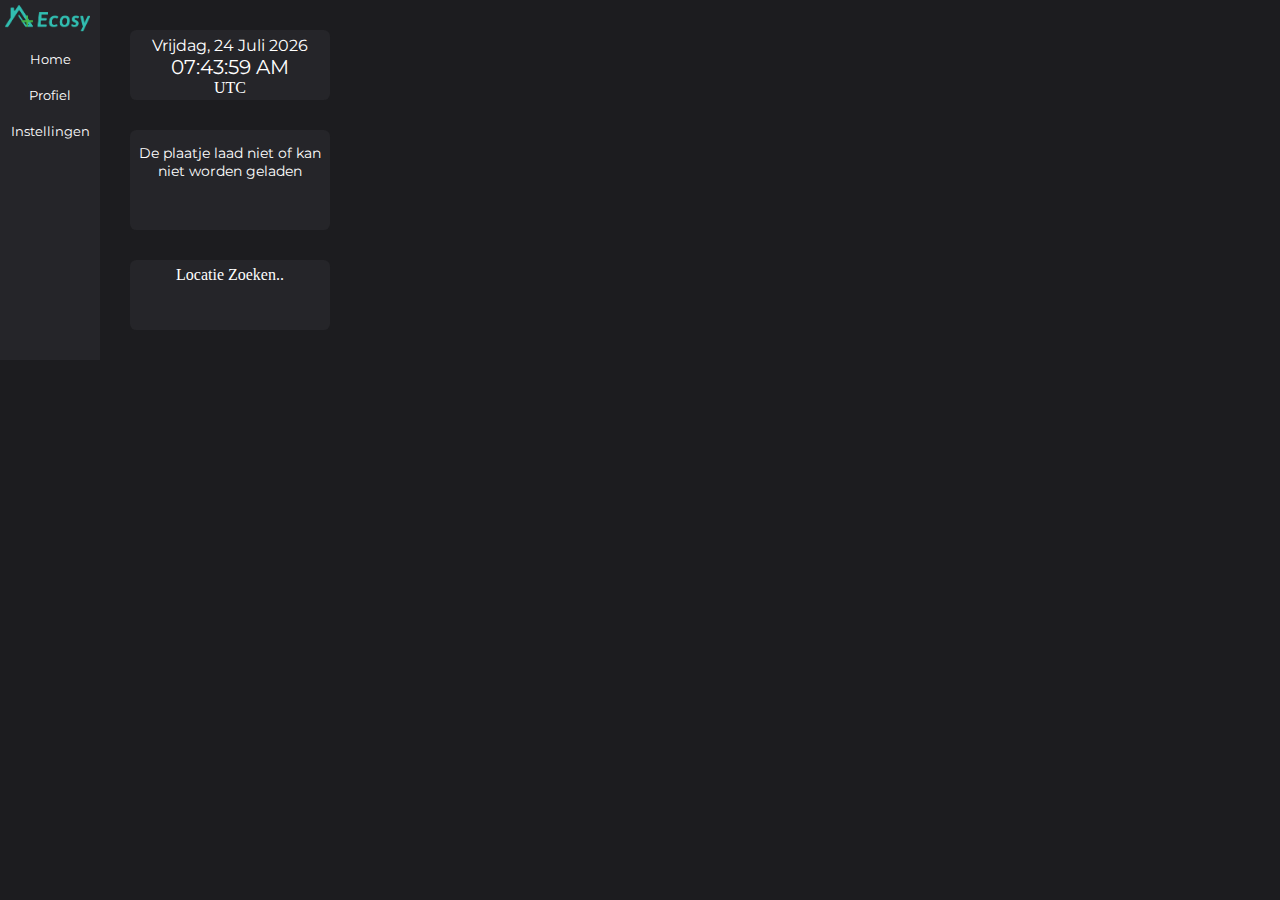
<file: EcosyExtension/popup.html>
<!DOCTYPE html>
<html lang="en">
  <head>
    <meta charset="UTF-8" />
    <meta http-equiv="X-UA-Compatible" content="IE=edge" />
    <meta name="viewport" content="width=device-width, initial-scale=1.0" />
    <link rel="stylesheet" href="styles/style.css" />
    <script src="main.js"></script>
    <title>Ecosy</title>
  </head>
  <body>
    <div id="dashboard">
      <div class="item sidebar">
        <img src="images/EcosyplusL.png" alt="EcosyplusL" class="pficon" />
        <a
          href="https://kaansecen.nl/Projects/DuurzaamHuis/pages/login.php"
          target="_blank"
        >
          <button>Home</button>
          <button>Profiel</button>
          <button>Instellingen</button>
        </a>
      </div>
      <div
        class="item bar1"
        style="text-align: center; margin-top: 30px; padding-top: 6px"
      >
        <div id="dagmaandjaar">DGJ</div>
        <div class="clock">
          <div id="display"></div>
        </div>
        <div id="places">Locatie</div>
      </div>
      <div class="item bar1">
        <p id="progress">
          Je Javascript is uit of je browser is erg traag.
        </p>
      </div>
      <div
        class="item bar1"
        style="margin-bottom: 30px; padding-top: 6px; text-align: center"
      >
        <div id="temperature"></div>
        <div id="status">Locatie Zoeken..</div>
      </div>
    </div>
  </body>
</html>
</file>
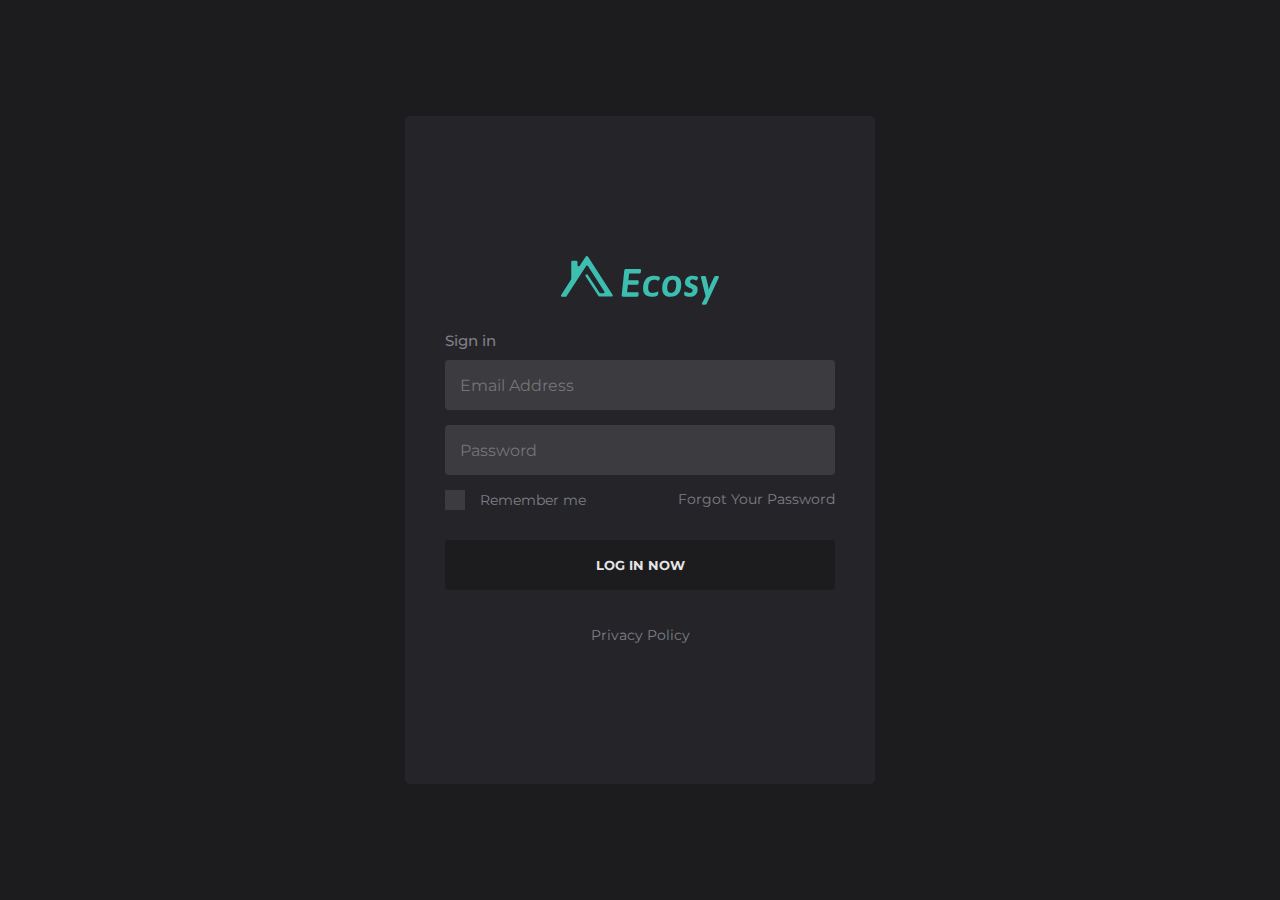
<file: DuurzaamHuis/pages/login.html>
<!DOCTYPE html>
<html lang="en" dir="ltr">
  <head>
    <meta charset="utf-8" />
    <title>Ecosy | Login</title>
    <link rel="stylesheet" href="../assets/styles/login.css" />
    <meta name="viewport" content="width=device-width, initial-scale=1" />
    <link rel="icon" href="../assets/images/EcosyIconWebsite.svg" />
    <script src="https://cdnjs.cloudflare.com/ajax/libs/jquery/3.4.1/jquery.min.js"></script>
    <link rel="preconnect" href="https://fonts.gstatic.com" />
    <link href="https://fonts.googleapis.com/css2?family=Montserrat&display=swap" rel="stylesheet" />
  </head>
  <body>
    
     <!-- *VORMGEVING VAN DE LOGIN PAGINA -->
    <div class="login-form">
      <div style="margin-bottom: 25px" class="logo">
        <img src="../assets/images/Login_Logo.svg" alt="" />
      </div>
      
      <!-- *ALLE TEXT IN DE LOGIN PAGINA -->
      <h6>Sign in</h6>

      <form action="logincheck.php" method="POST">
        <div style="margin-bottom: 15px" class="textbox">
          <input
            type="email"
            id="uname"
            placeholder="Email Address"
            name="uname"
          />
          <span class="check-message hidden">Required</span>
        </div>

        <div class="textbox">
          <input
            type="password"
            id="pname"
            placeholder="Password"
            name="pname"
          />
          <span class="check-message hidden">Required</span>
        </div>

        <div class="options">
          <label class="remember-me">
            <span class="checkbox">
              <input type="checkbox" />
              <span class="checked"></span>
            </span>
            Remember me
          </label>

          <a href="#" target="_blank">Forgot Your Password</a>
        </div>

        <input
          style="color: #e6e6e6"
          type="submit"
          value="Log In Now"
          class="login-btn"
          id="login-style"
          disabled
        />
        <div class="privacy-link">
          <a href="Ecosy_-_Privacy_policy.pdf" target="_blank">Privacy Policy</a>
        </div>
      </form>
    </div>

    <!-- *LOGIN BUTTON KLEUR VERRANDERING -->
    <script type="text/javascript">
      $(".textbox input").focusout(function () {
        if ($(this).val() == "") {
          $(this).siblings().removeClass("hidden");
          $(this).css("background", "#554343");
        } else {
          $(this).siblings().addClass("hidden");
          $(this).css("background", "#484848");
        }
      });

      $(".textbox input").keyup(function () {
        var inputs = $(".textbox input");
        if (inputs[0].value.length > 7 && inputs[1].value.length > 7) {
          $(".login-btn").attr("disabled", false);
          $(".login-btn").addClass("active");
        } else {
          $(".login-btn").attr("disabled", true);
          $(".login-btn").removeClass("active");
        }
      });
    </script>
  </body>
</html>
</file>
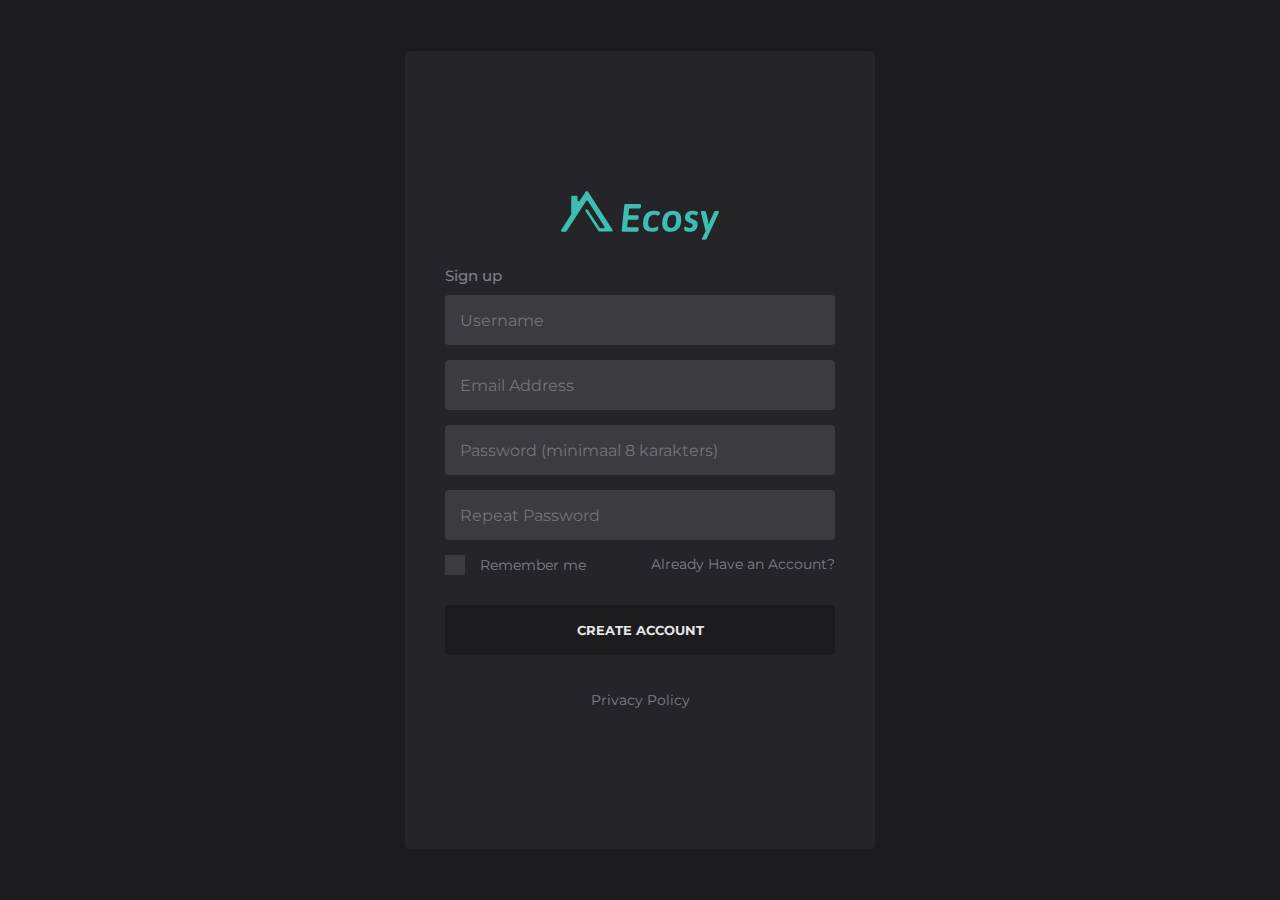
<file: DuurzaamHuis/pages/signup.html>
<!DOCTYPE html>
<html lang="en" dir="ltr">
  <head>
    <meta charset="utf-8" />
    <title>Ecosy | Sign up</title>
    <meta content="Ecosy" property="og:title" />
    <meta
      content="Bespaar nu energie met Ecosy, Snel en simple.<br>
    Ecosy is een duurzame oplossing voor het energie besparen in jouw huis, 
    tevens is Ecosy ook te gebruiken als app voor je smart hoop apparatuur.<br>
    Begin nu een duurzaam huis met Ecosy!"
      property="og:description"
    />
    <meta
      content="https://kaansecen.nl/Projects/DuurzaamHuis/pages/signup.html"
      property="og:url"
    />
    <meta content="https://i.imgur.com/TJVBH4d.jpg" property="og:image" />
    <link rel="stylesheet" href="../assets/styles/login.css" />
    <meta name="viewport" content="width=device-width, initial-scale=1" />
    <link rel="icon" href="../assets/images/EcosyIconWebsite.ico" />
    <script src="https://cdnjs.cloudflare.com/ajax/libs/jquery/3.4.1/jquery.min.js"></script>
    <link rel="preconnect" href="https://fonts.gstatic.com" />
    <link
      href="https://fonts.googleapis.com/css2?family=Montserrat&display=swap"
      rel="stylesheet"
    />
  </head>
  <body>
    <!-- *VORMGEVING VAN DE LOGIN PAGINA -->
    <div class="login-form">
      <div style="margin-bottom: 25px" class="logo">
        <img src="../assets/images/Login_Logo.svg" alt="" />
      </div>

      <!-- *ALLE TEXT IN DE LOGIN PAGINA -->
      <h6>Sign up</h6>

      <form action="signup.php" method="POST">
        <div style="margin-bottom: 15px" class="textbox">
          <input type="text" id="name" placeholder="Username" name="name" />
          <span class="check-message hidden">Required</span>
        </div>

        <div style="margin-bottom: 15px" class="textbox">
          <input
            type="email"
            id="uname"
            placeholder="Email Address"
            name="ename"
          />
          <span class="check-message hidden">Required</span>
        </div>

        <div class="textbox" style="margin-bottom: 15px">
          <input
            type="password"
            id="pname"
            placeholder="Password (minimaal 8 karakters)"
          />
          <span class="check-message hidden">Required</span>
        </div>

        <div class="textbox">
          <input
            type="password"
            id="rpname"
            placeholder="Repeat Password"
            name="pname"
          />
          <span class="check-message hidden">Required</span>
        </div>

        <div class="options">
          <label class="remember-me">
            <span class="checkbox">
              <input type="checkbox" />
              <span class="checked"></span>
            </span>
            Remember me
          </label>

          <a href="login.php">Already Have an Account?</a>
        </div>

        <input
          style="color: #e6e6e6"
          type="submit"
          value="Create account"
          class="login-btn"
          id="login-style"
          disabled
        />

        <div class="privacy-link">
          <span class="error"></span>
        </div>

        <div class="privacy-link">
          <a href="Ecosy_-_Privacy_policy.pdf" target="_blank">Privacy Policy</a>
        </div>
      </form>
    </div>
    
    <script src="https://ajax.googleapis.com/ajax/libs/jquery/3.3.1/jquery.min.js"></script>
    <script src="https://cdnjs.cloudflare.com/ajax/libs/jquery/3.4.1/jquery.min.js"></script>
    <script src="../assets/scripts/signup.js"></script>
  </body>
</html>
</file>
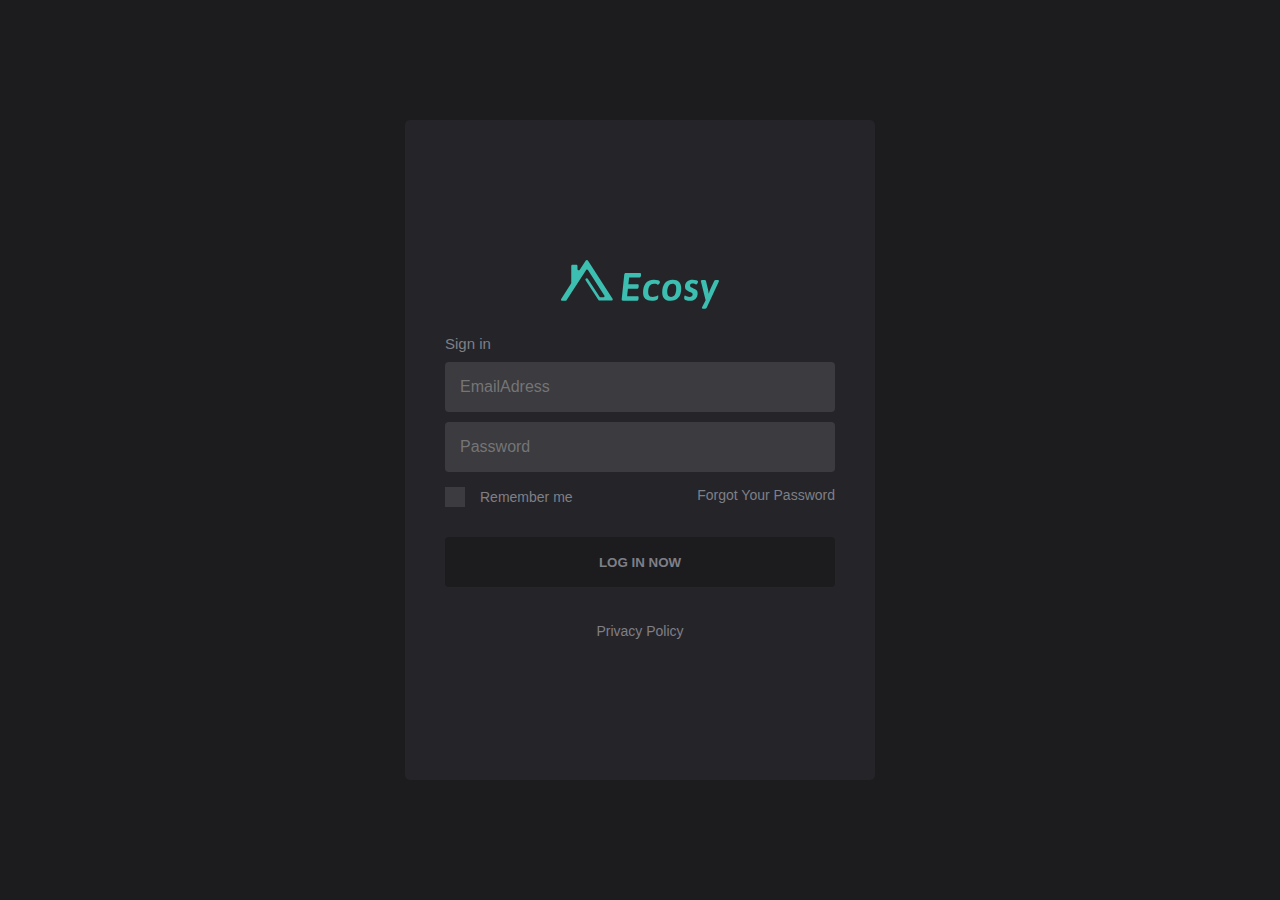
<file: DuurzaamHuis/assets/pages/login.html>
<!DOCTYPE html>
<html lang="en" dir="ltr">
  <head>
    <meta charset="utf-8">
    <title>Ecosy | Login</title>
    <link rel="stylesheet" href="../styles/login.css">
    <meta name="viewport" content="width=device-width, initial-scale=1">
    <link href="https://fonts.googleapis.com/css?family=Hind&display=swap" rel="stylesheet">
    <link rel="icon" href="../images/EcosyIconWebsite.svg">
    <script src="https://cdnjs.cloudflare.com/ajax/libs/jquery/3.4.1/jquery.min.js" charset="utf-8"></script>
  </head>
  <script>
  </script>
  <body>
    <div class="login-form">
      <div class="logo"><img src="../images/Login_Logo.svg" alt=""></div>

      <h6>Sign in</h6>

      <form action="">
        <div class="textbox">
          <input type="text" id="uname" placeholder="EmailAdress">
          <span class="check-message hidden">Required</span>
        </div>

        <div class="textbox">
          <input type="password" id="pname" placeholder="Password">
          <span class="check-message hidden">Required</span>
        </div>

        <div class="options">
          <label class="remember-me">
            <span class="checkbox">
              <input type="checkbox">
              <span class="checked"></span>
            </span>
            Remember me
          </label>

          <a href="#" target="_blank">Forgot Your Password</a>
        </div>

        <input type="button" value="Log In Now" class="login-btn" disabled>
        <div class="privacy-link">
          <a href="#" target="_blank">Privacy Policy</a>
        </div>
      </form>

    </div>

    <script type="text/javascript">
      $(".textbox input").focusout(function(){
        if($(this).val() == ""){
          $(this).siblings().removeClass("hidden");
          $(this).css("background","#554343");
        }else{
          $(this).siblings().addClass("hidden");
          $(this).css("background","#484848");
        }
      });

      $(".textbox input").keyup(function(){
        var inputs = $(".textbox input");
        if(inputs[0].value != "" && inputs[1].value){
          $(".login-btn").attr("disabled",false);
          $(".login-btn").addClass("active");
        }else{
          $(".login-btn").attr("disabled",true);
          $(".login-btn").removeClass("active");
        }
      });
    </script>
  </body>
</html>
</file>
<file: EcosyExtension/styles/style.css>
@import url("https://fonts.googleapis.com/css2?family=Montserrat:wght@200;300;400;500;600;700;900&display=swap%22");

body {
  background-color: #1c1c1f;
  margin: 0;
  margin-right: 30px;
  color: white;
}

.item {
  background-color: #252529;
}

#dashboard {
  display: grid;
  grid-template-columns: 100px 200px;
  grid-template-rows: 100px 100px 100px;
  grid-row-gap: 30px;
  grid-column-gap: 30px;
}

.sidebar {
  grid-row-start: 1;
  grid-row-end: 4;
}

.bar1 {
  grid-column-start: 2;
  grid-column-end: 3;
  border-radius: 0.4em;
}

#display {
  font-family: "Montserrat", sans-serif;
  font-weight: 400;
  font-size: 20px;
}

#dagmaandjaar {
  font-family: "Montserrat", sans-serif;
}

#place {
  font-family: "Montserrat", sans-serif;
}

#temperature {
  font-family: "Montserrat", sans-serif;
  font-weight: 400;
  font-size: 28px;
}

#Status {
  font-family: "Montserrat", sans-serif;
}

.LogoEcosy {
  width: 85px;
  margin: 5px;
}

.pficon {
  width: 85px;
  margin: 5px;
}

button {
  width: 100%;
  padding: 10px;
  background-color: #252529;
  outline: none;
  border: none;
  color: #fff;
  font-family: "Montserrat", sans-serif;
}

button:hover {
  background-color: rgba(255, 255, 255, 0.2);
  cursor: pointer;
}

#progress {
  text-align: center;
  font-size: 14px;
  font-family: "Montserrat", sans-serif;
}
</file>
<file: DuurzaamHuis/assets/styles/login.css>
/* *BODY * -----------------------------------------------------------*/
* {
  margin: 0;
  padding: 0;
  box-sizing: border-box;
  font-family: "Montserrat", sans-serif;
  text-decoration: none;
}

body {
  background: #1c1c1f;
  min-height: 100vh;
  display: flex;
  align-items: center;
  justify-content: center;
}

/* *LOGIN VORMEVING * ------------------------------------------------*/
.login-form {
  width: 470px;
  background: #252529;
  border-radius: 5px;
  padding: 140px 40px;
}

#login-style {
  -webkit-appearance: none;
  appearance: none;
  color: #7f7f87;
  opacity: 1;
}

/* *LOGO * -----------------------------------------------------------*/
.logo {
  height: 50px;
  text-align: center;
  margin-bottom: 25px;
}

.logo img {
  height: 50px;
}

/* *TEXT  * -----------------------------------------------------------*/
.login-form h6 {
  color: #7f7f87;
  font-size: 15px;
  font-weight: 500;
}

.textbox {
  width: 100%;
  height: 50px;
  position: relative;
  margin-top: 10px;
}

.textbox input {
  width: 100%;
  height: 50px;
  border: none;
  background: #3b3b40;
  padding: 0 15px;
  font-size: 16px;
  outline: none;
  color: #f4f4f4;
  border-radius: 4px;
}

.textbox input:focus {
  background: #484848 !important;
}

.check-message {
  position: absolute;
  top: 50%;
  right: 10px;
  color: #fff;
  transform: translateY(-50%);
}

.textbox input:focus + .check-message {
  display: none;
}

.options {
  margin-top: 15px;
  color: #7f7f87;
  overflow: hidden;
  font-size: 14px;
}

.remember-me {
  float: left;
  display: flex;
  align-items: center;
  cursor: pointer;
}

/* *CHECKBOX * --------------------------------------------------------*/
.checkbox {
  display: inline-block;
  width: 20px;
  height: 20px;
  background: #3b3b40;
  margin-right: 15px;
  position: relative;
}

.checkbox input {
  width: 100%;
  height: 100%;
  opacity: 0;
  cursor: pointer;
}

.checked {
  position: absolute;
  left: 8px;
  top: 4px;
  width: 5px;
  height: 10px;
  border: solid #fff;
  border-width: 0 1px 1px 0;
  transform: rotate(45deg);
  display: none;
}

.checkbox input:checked + .checked {
  display: block;
}

/* *FORGOT YOUR PASSWORD * ------------------------------------------------*/
.options a {
  color: #7f7f87;
  font-size: 14px;
  float: right;
}

/* *LOGIN BUTTON * --------------------------------------------------------*/
.login-btn {
  width: 100%;
  height: 50px;
  margin-top: 30px;
  background: #1c1c1f;
  color: #7f7f87;
  border: none;
  outline: none;
  cursor: pointer;
  text-transform: uppercase;
  font-weight: 700;
  transition: 0.3s linear;
  border-radius: 4px;
}

.login-btn.active {
  background: #17c9b7;
  color: #fff;
}

.login-btn.active:hover {
  opacity: 0.7;
}

.hidden {
  display: none;
}

/* *PRIVACY POLICY * ---------------------------------------------------------*/
.privacy-link {
  text-align: center;
  margin-top: 35px;
}

.privacy-link a {
  color: #7f7f87;
  font-size: 14px;
}

/* *ERROR CODE  * ------------------------------------------------------------*/

.error {
  color:crimson;
}


/* *MEDIA QUERY VOOR TELEFOON * ----------------------------------------------*/
@media screen and (max-width: 470px) {
  body {
    background-color: #252529;
  }

  .login-form {
    width: 100%;
    padding: 0 15px;
  }
}
</file>
